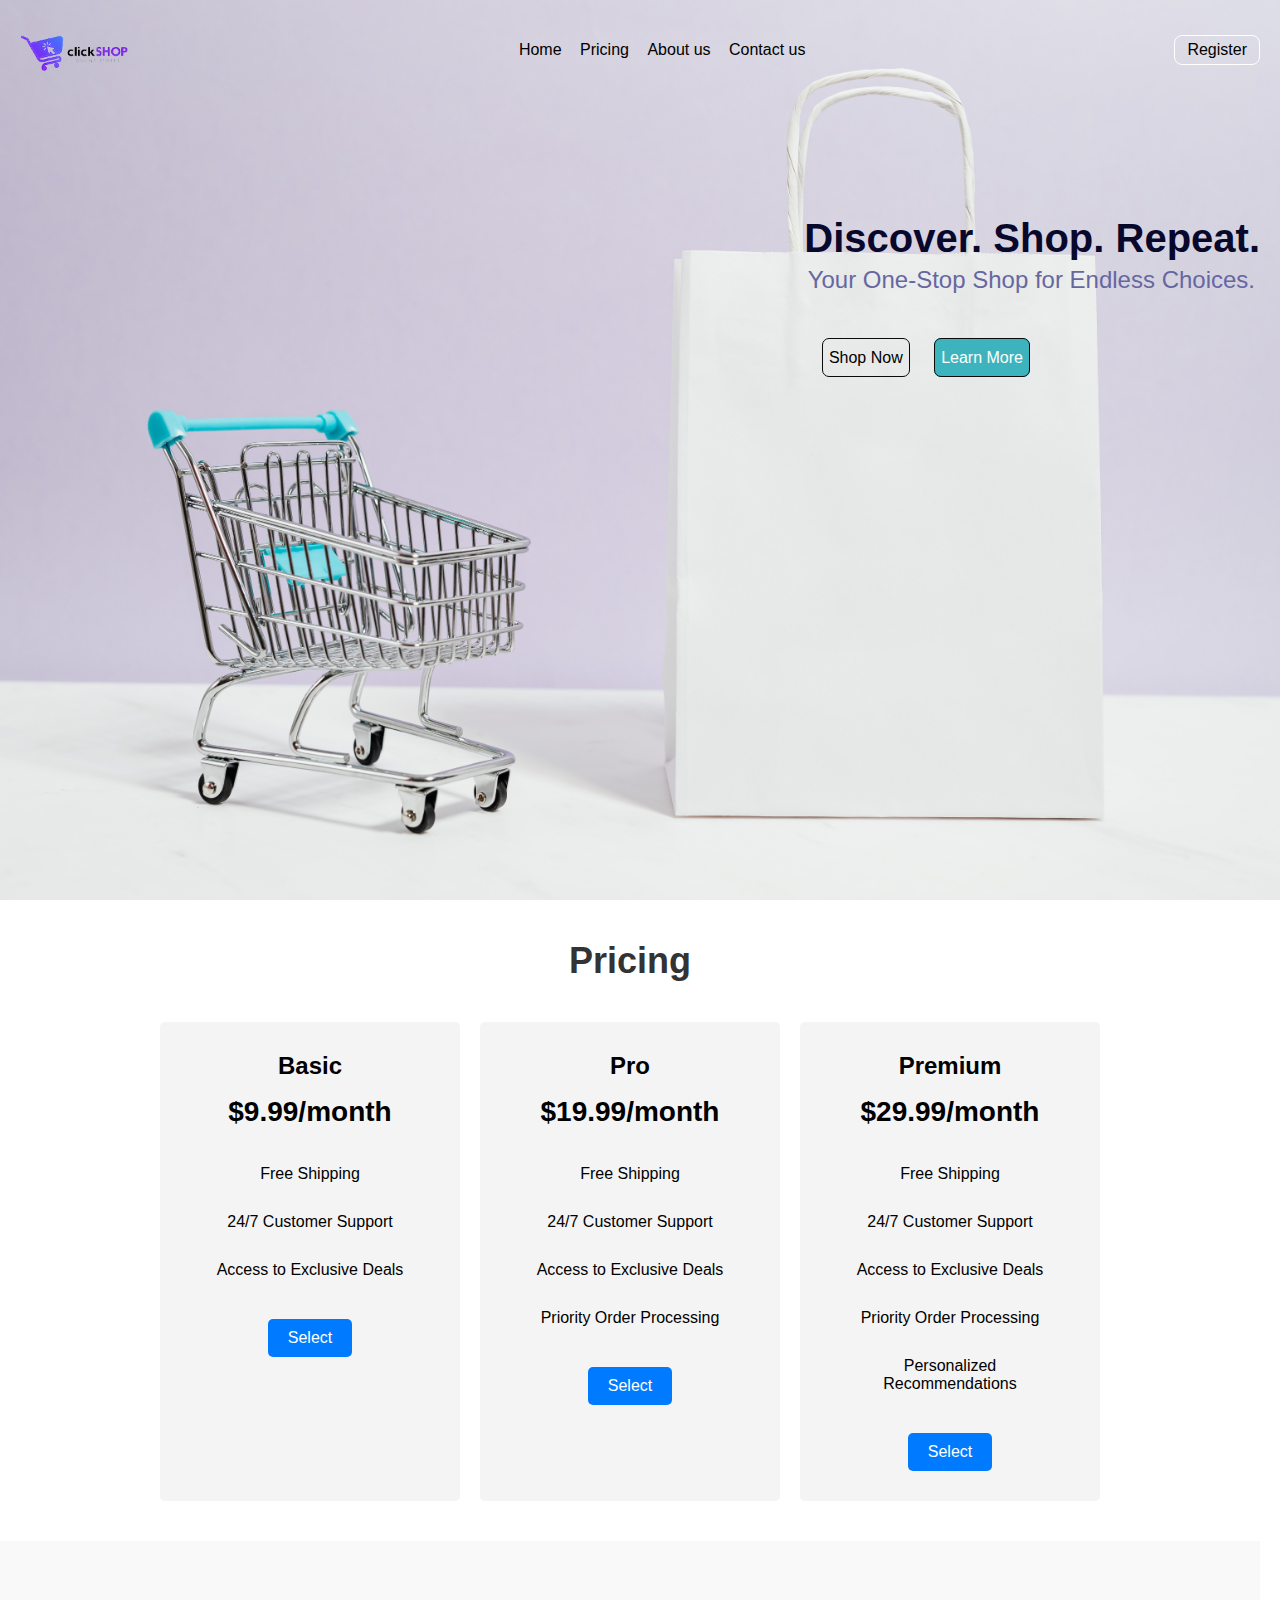
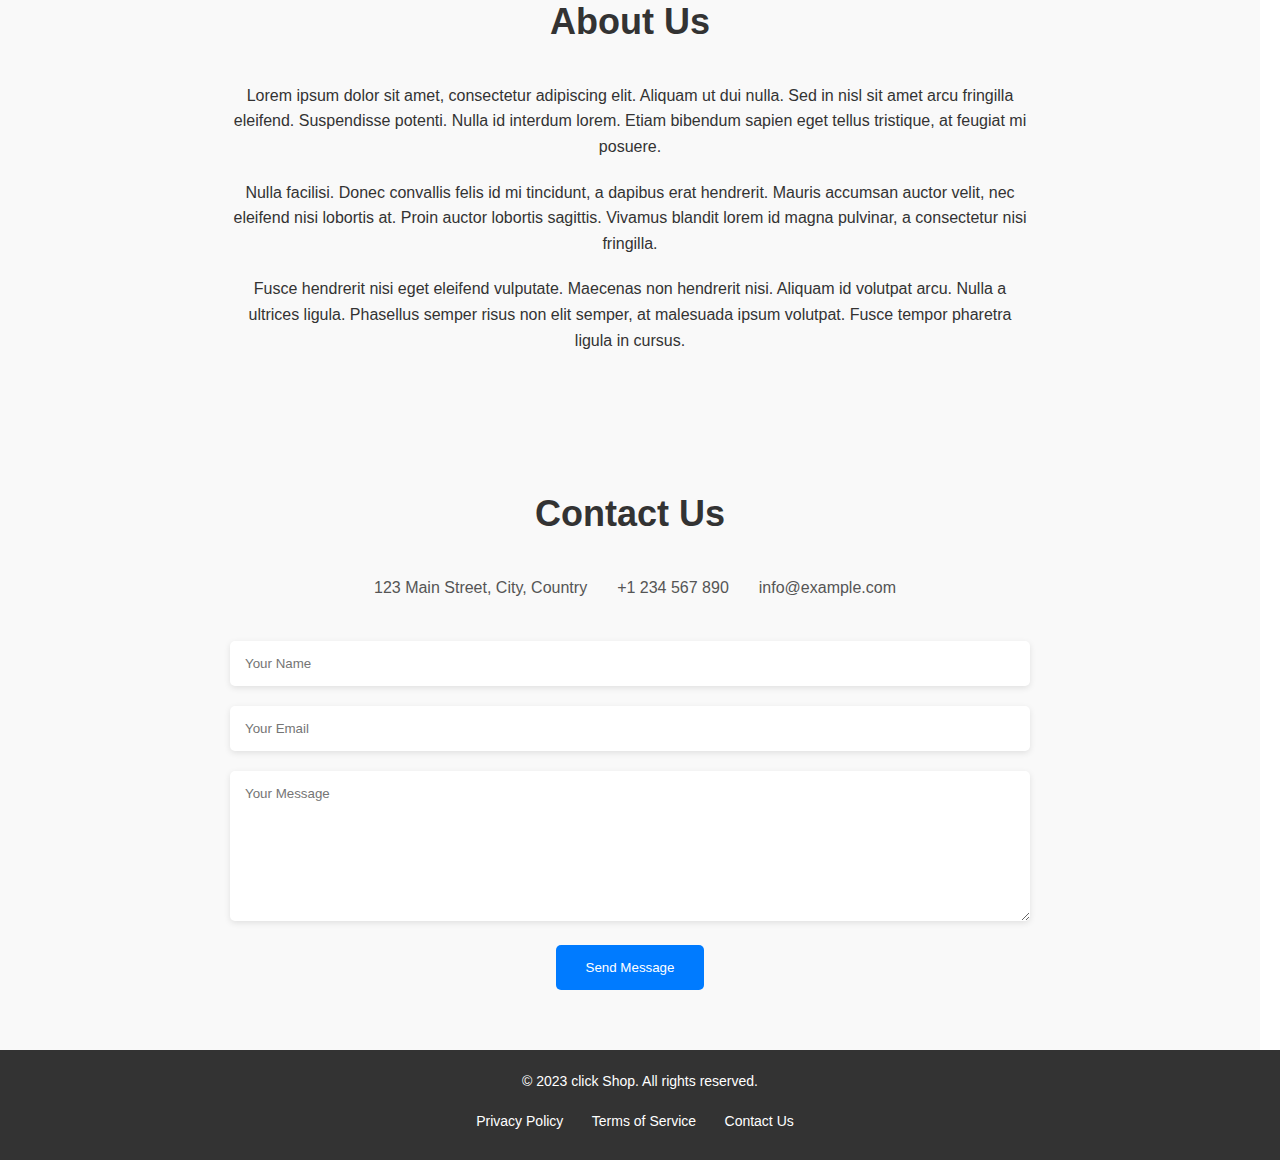
<file: Landing page/index.html>
<!DOCTYPE html>
<html lang="en">
<head>
    <meta charset="UTF-8">
    <meta http-equiv="X-UA-Compatible" content="IE=edge">
    <meta name="viewport" content="width=device-width, initial-scale=1.0">
    <title>E-commerce</title>
    <link rel="stylesheet" href="style.css">
</head>
<body>
    <div class="cont">
        <header>
            <img src="imgs/logo.png" alt="" class="logo">
            <nav>
                <ul>
                    <li><a href="#">Home</a></li>
                    <li><a href="#pricing">Pricing</a></li>
                    <li><a href="#about">About us</a></li>
                    <li><a href="#contact">Contact us</a></li>
                </ul>
            </nav>
            <a href="#" class="reg">Register</a>
        </header>
        <section>
            <div class="content">
                <h1>Discover. Shop. Repeat.</h1>
                <p>Your One-Stop Shop for Endless Choices.</p>
            </div>
            <div class="btns">
                <a href="#" class="btn1">Shop Now</a>
                <a href="#" class="btn2">Learn More</a>
            </div>
        </section>
    </div>
    <div class="pg2">
        <section id="pricing">
            <h2>Pricing</h2>
            <div class="pricing-table">
              <div class="pricing-tier">
                <h3>Basic</h3>
                <p class="price">$9.99/month</p>
                <ul class="features">
                  <li>Free Shipping</li>
                  <li>24/7 Customer Support</li>
                  <li>Access to Exclusive Deals</li>
                </ul>
                <a href="#" class="btn">Select</a>
              </div>
              
              <div class="pricing-tier">
                <h3>Pro</h3>
                <p class="price">$19.99/month</p>
                <ul class="features">
                  <li>Free Shipping</li>
                  <li>24/7 Customer Support</li>
                  <li>Access to Exclusive Deals</li>
                  <li>Priority Order Processing</li>
                </ul>
                <a href="#" class="btn">Select</a>
              </div>
              
              <div class="pricing-tier">
                <h3>Premium</h3>
                <p class="price">$29.99/month</p>
                <ul class="features">
                  <li>Free Shipping</li>
                  <li>24/7 Customer Support</li>
                  <li>Access to Exclusive Deals</li>
                  <li>Priority Order Processing</li>
                  <li>Personalized Recommendations</li>
                </ul>
                <a href="#" class="btn">Select</a>
              </div>
            </div>
          </section>
          <section id="about">
            <div class="contt">
              <h2>About Us</h2>
              <p>Lorem ipsum dolor sit amet, consectetur adipiscing elit. Aliquam ut dui nulla. Sed in nisl sit amet arcu fringilla eleifend. Suspendisse potenti. Nulla id interdum lorem. Etiam bibendum sapien eget tellus tristique, at feugiat mi posuere.</p>
              <p>Nulla facilisi. Donec convallis felis id mi tincidunt, a dapibus erat hendrerit. Mauris accumsan auctor velit, nec eleifend nisi lobortis at. Proin auctor lobortis sagittis. Vivamus blandit lorem id magna pulvinar, a consectetur nisi fringilla.</p>
              <p>Fusce hendrerit nisi eget eleifend vulputate. Maecenas non hendrerit nisi. Aliquam id volutpat arcu. Nulla a ultrices ligula. Phasellus semper risus non elit semper, at malesuada ipsum volutpat. Fusce tempor pharetra ligula in cursus.</p>
            </div>
          </section>          
          <section id="contact">
            <div class="container">
              <h2>Contact Us</h2>
              <div class="contact-info">
                <div class="info-item">
                  <i class="fas fa-map-marker-alt"></i>
                  <p>123 Main Street, City, Country</p>
                </div>
                <div class="info-item">
                  <i class="fas fa-phone-alt"></i>
                  <p>+1 234 567 890</p>
                </div>
                <div class="info-item">
                  <i class="fas fa-envelope"></i>
                  <p>info@example.com</p>
                </div>
              </div>
              <form id="contact-form" action="submit-form.php" method="POST">
                <input type="text" name="name" placeholder="Your Name" required>
                <input type="email" name="email" placeholder="Your Email" required>
                <textarea name="message" placeholder="Your Message" required></textarea>
                <button type="submit">Send Message</button>
              </form>
            </div>
          </section>
          <footer>
            <div class="footer-content">
              <p>&copy; 2023 click Shop. All rights reserved.</p>
              <ul class="footer-links">
                <li><a href="privacy.html">Privacy Policy</a></li>
                <li><a href="terms.html">Terms of Service</a></li>
                <li><a href="contact.html">Contact Us</a></li>
              </ul>
            </div>
          </footer>
          
        
    </div>
</body>
</html>
</file>
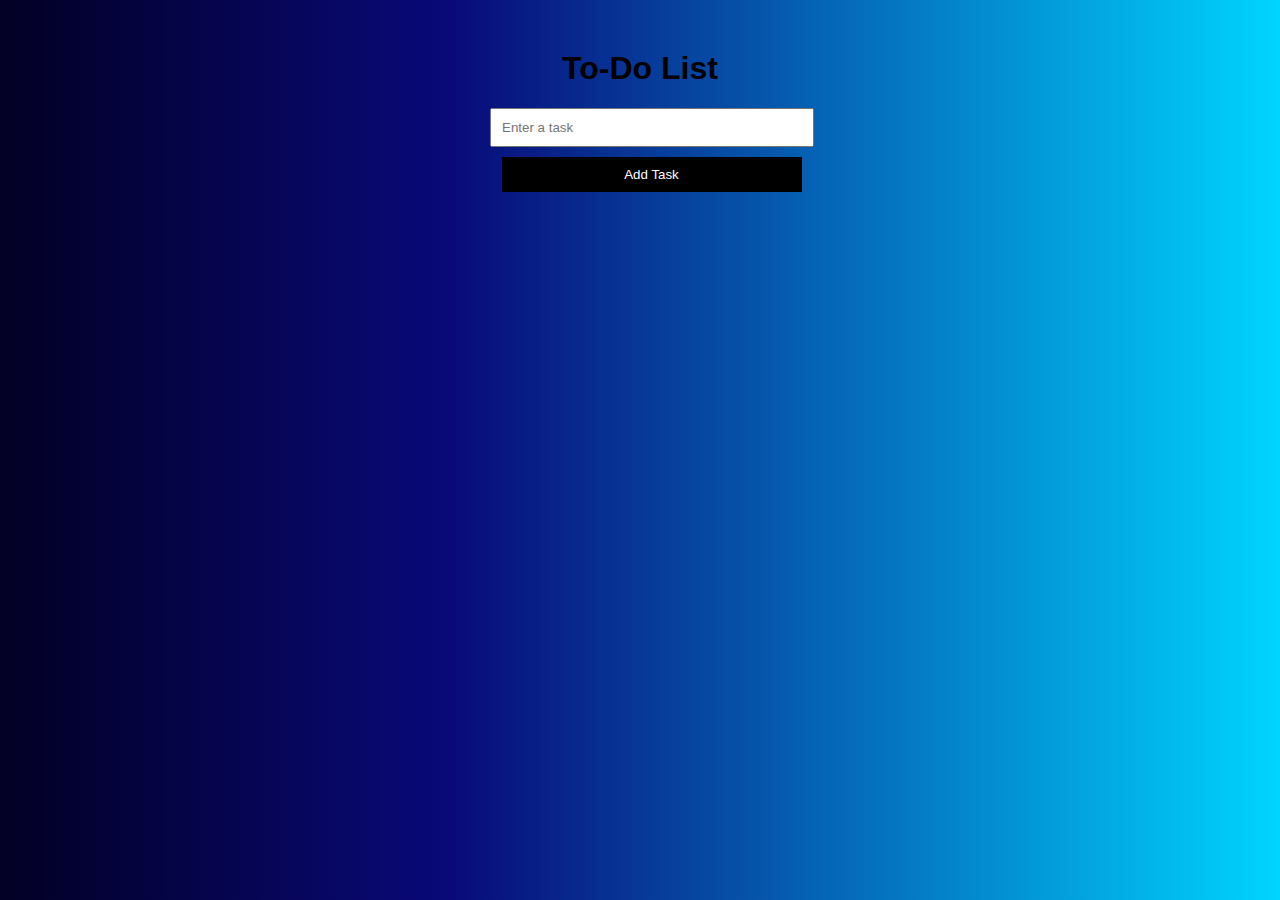
<file: To-do_list/index.html>
<!DOCTYPE html>
<html>
<head>
  <title>To-Do List</title>
  <style>
    body {
      font-family: Arial, sans-serif;
      background-image: linear-gradient(90deg, #020024 0%, #090979 35%, #00d4ff 100%);
    }

    #todo-list {
      width: 300px;
      margin: 0 auto;
    }

    #todo-list h1 {
      text-align: center;
      margin-top: 50px;
    }

    #todo-list input[type="text"] {
      width: 100%;
      padding: 10px;
      margin-bottom: 10px;
    }

    #todo-list button {
      cursor: pointer;
      width: 100%;
      padding: 10px;
      background-color: #000000;
      color: white;
      margin-left: 11.5px;
      border: none;
    }

    #todo-list ul {
      list-style-type: none;
      padding: 0;
    }

    #todo-list li {
      display: flex;
      align-items: center;
      margin-bottom: 10px;
    }

    #todo-list li input[type="checkbox"] {
      margin-right: 10px;
    }

    #todo-list li.completed span {
      text-decoration: line-through;
      color: gray;
    }

    #todo-list li .delete-btn {
      margin-left: auto;
      background-color: #e08e88;
    }
    .delete-btn{
        margin-left: 50px;
    }
  </style>
</head>
<body>
  <div id="todo-list">
    <h1>To-Do List</h1>
    <input type="text" id="taskInput" placeholder="Enter a task">
    <button onclick="addTask()">Add Task</button>
    <ul id="taskList"></ul>
  </div>

  <script>
    var taskList = document.getElementById("taskList");

    function addTask() {
      var taskInput = document.getElementById("taskInput");

      if (taskInput.value === "") {
        alert("Please enter a task!");
        return;
      }

      var li = document.createElement("li");
      var checkbox = document.createElement("input");
      checkbox.type = "checkbox";
      var taskLabel = document.createElement("span");
      taskLabel.textContent = taskInput.value;
      var deleteButton = document.createElement("button");
      deleteButton.textContent = "Delete";
      deleteButton.className = "delete-btn";

      li.appendChild(checkbox);
      li.appendChild(taskLabel);
      li.appendChild(deleteButton);
      taskList.appendChild(li);

      taskInput.value = "";

      checkbox.addEventListener("change", function() {
        if (checkbox.checked) {
          li.classList.add("completed");
        } else {
          li.classList.remove("completed");
        }
      });

      deleteButton.addEventListener("click", function() {
        taskList.removeChild(li);
      });
    }
  </script>
</body>
</html>
</file>
<file: Landing page/style.css>
*{
    margin: 0;
    padding: 0;
    box-sizing: border-box;
    font-family:'Segoe UI', Tahoma, Geneva, Verdana, sans-serif;
}
.cont{
    min-height: 100vh;
    background-image: url(imgs/bground.jpg);
    background-size: cover;
}
header{
    height: 100px;
    display: flex;
    justify-content: space-between;
    align-items: center;
    background: linear-gradient((0,0,0,0.8),(0,0,0,0.7));
    background: transparent;
}
.logo{
    height: 150px;
}
ul{
    list-style-type: none;
    /* margin-right: 20px; */
}
ul li{
    display: inline-block;
    padding: 10px 7px;
}
ul li a{
    text-decoration: none;
    color: black;
    font-weight: 500;
}
ul li a:hover{
    color: rgb(61, 180, 189);
    transition: 0.4s;
}
/* hr{
    margin-left: 16px;
    margin-right: 16px;
    border-top: 1px solid rgb(168, 17, 17);
} */
.reg{
    margin-right: 20px;
    text-decoration: none;
    color: black;
    border: 1px solid white;
    padding: 5px 12px;
    border-radius: 8px;
    transition: 0.4s;
}
.reg:hover{
    color: white;
    background-color:rgba(87, 195, 199, 0.801);
}
section{
    text-align: right;
    margin-right: 20px;
}
.content h1{
    margin-top: 116px;
    font-size: 2.5rem;
    /* color: rgb(204, 83, 83) */
    color: rgb(8, 8, 44);
}
.content p{
    font-size: 1.5rem;
    margin-right: 5px;
    /* color: rgb(156, 74, 74); */
    color: rgb(103, 103, 160);
}
section a{
    text-decoration: none;
    color: black;
}
.btn1,.btn2{
    padding: 10px 6px;
    border: 1px solid rgb(10, 10, 10);
    border-radius: 7px;
    margin-right: 20px;
    transition: 0.4s;
}
.btn1:hover,.btn2{
    /* background-color: rgba(90, 214, 223, 0.801); */
    background-color: rgb(61, 180, 189);
    color: white;
}
.btns{
    margin-top: 50px;
    margin-right: 210px;
}

#pricing {
    text-align: center;
    padding: 40px;
  }
  
  .pricing-table {
    display: flex;
    justify-content: center;
    gap: 20px;
  }
  
  .pricing-tier {
    background-color: #f4f4f4;
    padding: 30px;
    border-radius: 5px;
    flex-basis: 300px;
    text-align: center;
  }
  
  .pricing-tier h3 {
    font-size: 24px;
    margin-bottom: 10px;
  }
  
  .price {
    font-size: 28px;
    font-weight: bold;
    margin-bottom: 20px;
  }
  
  .features {
    list-style: none;
    padding: 0;
    margin-bottom: 20px;
  }
  
  .features li {
    margin-bottom: 10px;
  }
  
  .btn {
    display: inline-block;
    background-color: #007BFF;
    color: #fff;
    text-decoration: none;
    padding: 10px 20px;
    border-radius: 5px;
    transition: background-color 0.3s ease;
  }
  
  .btn:hover {
    background-color: #0056b3;
  }
  #about {
    background-color: #f9f9f9;
    padding: 60px 0;
    text-align: center;
    color: #333;
  }
  
  .contt {
    max-width: 800px;
    margin: 0 auto;
  }
  
  h2 {
    font-size: 36px;
    margin-bottom: 40px;
  }
  
  p {
    font-size: 16px;
    line-height: 1.6;
    margin-bottom: 20px;
  }
  
  #contact {
    background-color: #f9f9f9;
    padding: 60px 0;
  }
  
  .container {
    max-width: 800px;
    margin: 0 auto;
    text-align: center;
  }
  
  h2 {
    font-size: 36px;
    margin-bottom: 40px;
    color: #333;
  }
  
  .contact-info {
    display: flex;
    justify-content: center;
    align-items: center;
    gap: 20px;
    margin-bottom: 40px;
  }
  
  .info-item {
    display: flex;
    align-items: center;
    color: #555;
  }
  
  .info-item i {
    margin-right: 10px;
    font-size: 20px;
  }
  
  .contact-info p {
    margin: 0;
    font-size: 16px;
  }
  
  #contact-form input,
  #contact-form textarea {
    width: 100%;
    padding: 15px;
    margin-bottom: 20px;
    border-radius: 5px;
    border: none;
    background-color: #fff;
    box-shadow: 0 2px 6px rgba(0, 0, 0, 0.1);
  }
  
  #contact-form textarea {
    height: 150px;
  }
  
  #contact-form button {
    display: inline-block;
    background-color: #007BFF;
    color: #fff;
    text-decoration: none;
    padding: 15px 30px;
    border-radius: 5px;
    border: none;
    cursor: pointer;
    transition: background-color 0.3s ease;
  }
  
  #contact-form button:hover {
    background-color: #0056b3;
  }
  footer {
    background-color: #333;
    color: #fff;
    padding: 20px;
    text-align: center;
  }
  
  .footer-content {
    max-width: 1200px;
    margin: 0 auto;
  }
  
  .footer-content p {
    margin: 0;
    font-size: 14px;
  }
  
  .footer-links {
    list-style: none;
    padding: 0;
    margin-top: 10px;
  }
  
  .footer-links li {
    display: inline-block;
    margin-right: 10px;
  }
  
  .footer-links li a {
    color: #fff;
    text-decoration: none;
    font-size: 14px;
  }
  
  .footer-links li a:hover {
    text-decoration: underline;
  }
</file>
